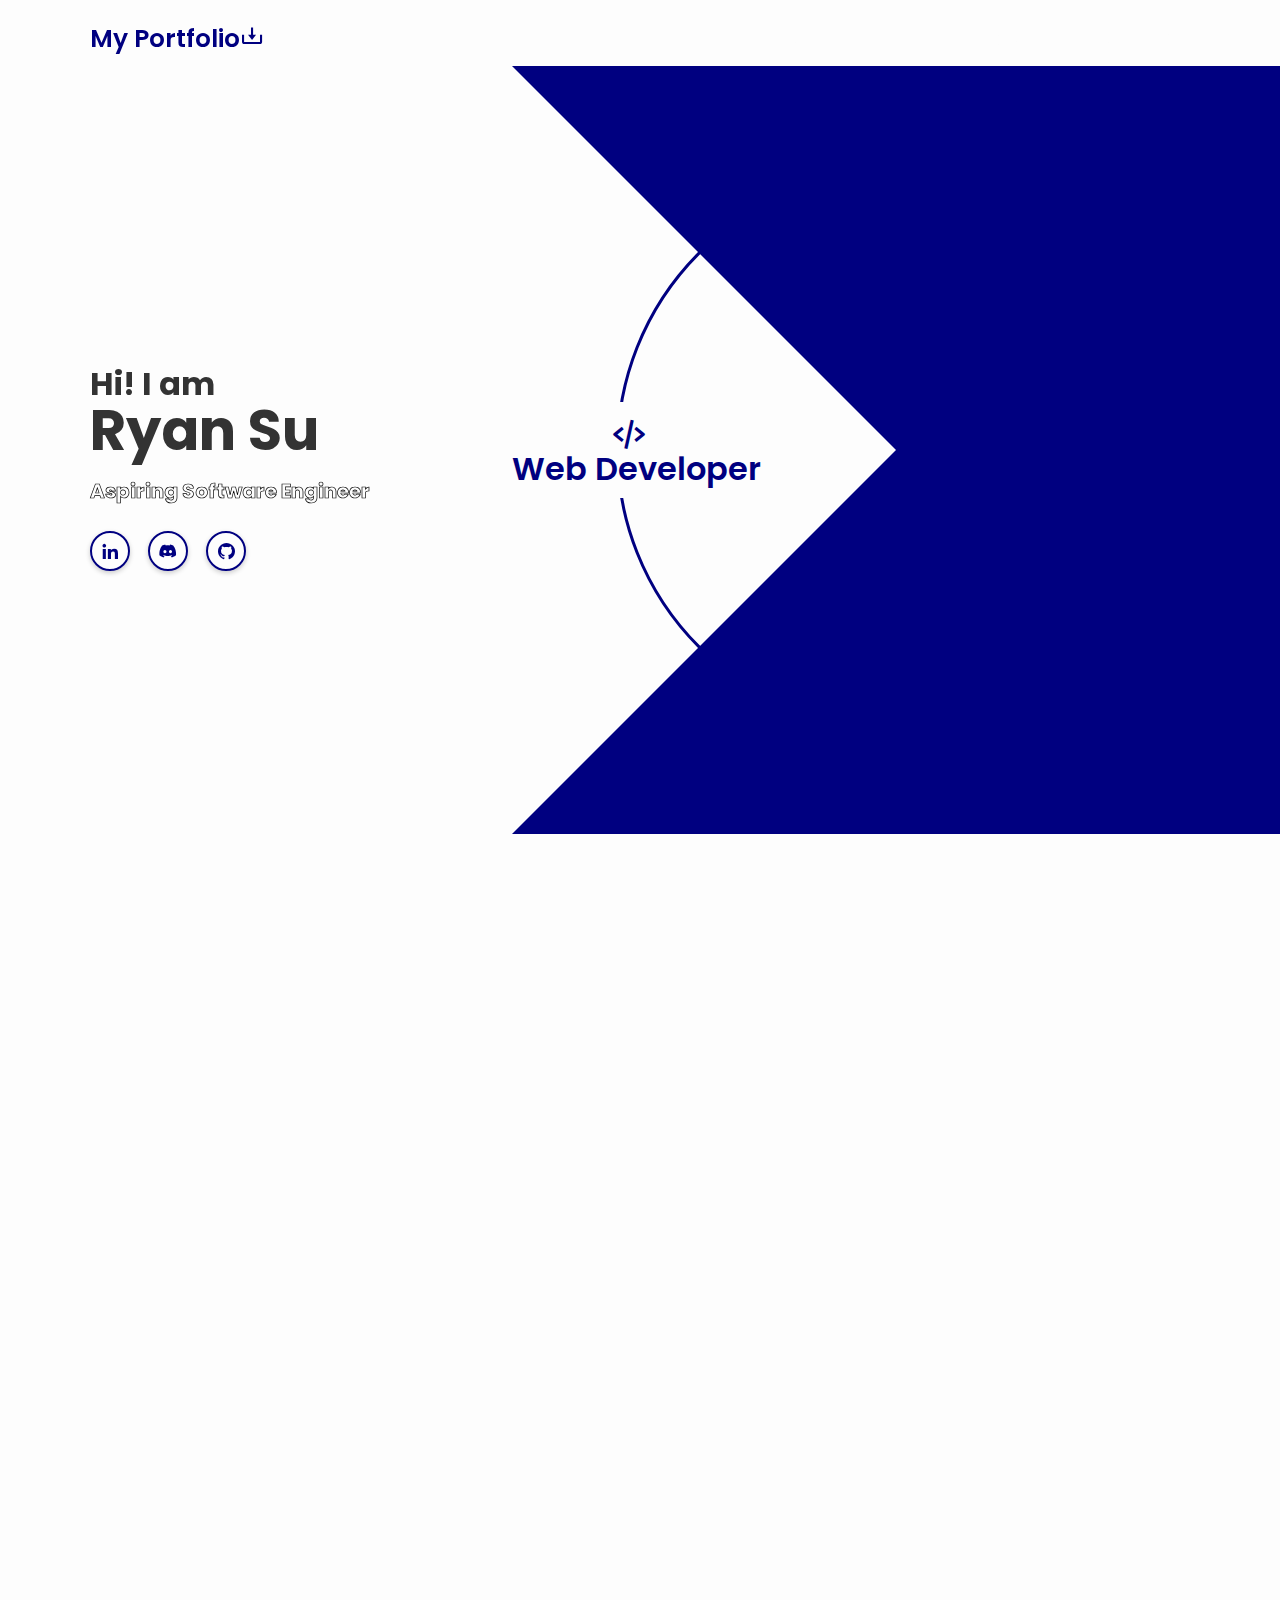
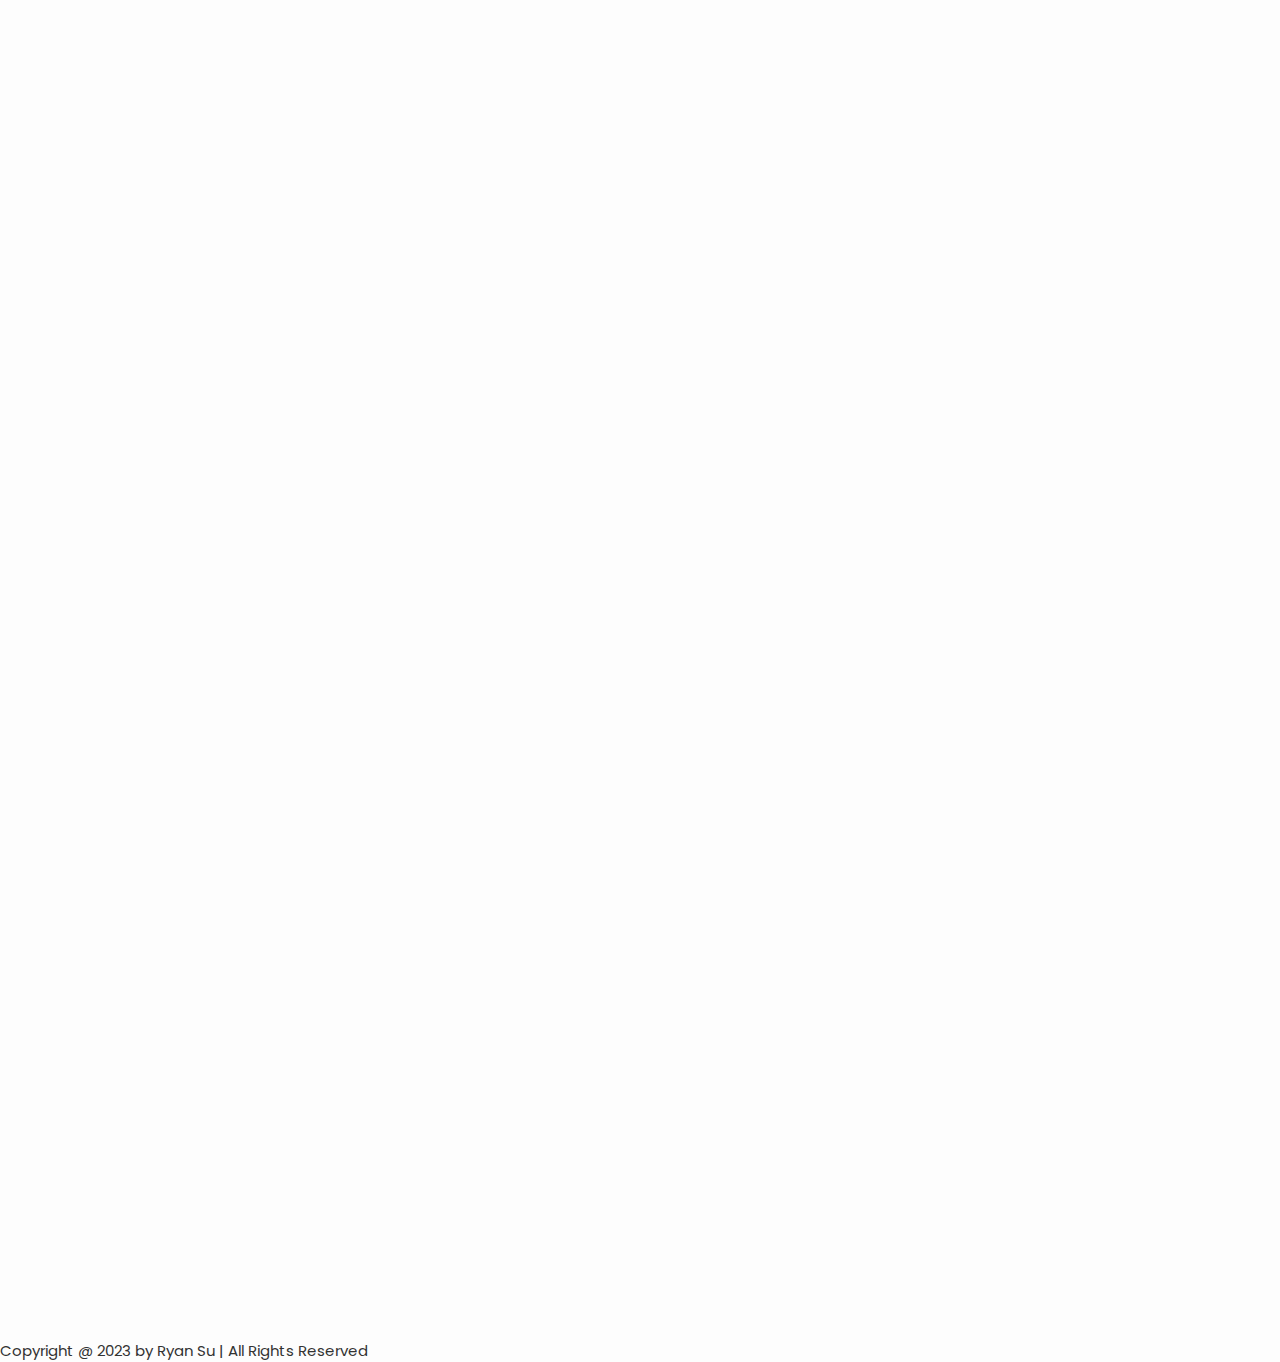
<file: index.html>
<!DOCTYPE html>
<html lang="en">
<head>
    <meta charset="UTF-8">
    <meta name="viewport" content="width=device-width, initial-scale=1.0">
    <title>Ryan's Website</title>
    <link rel="shortcut icon" type="image/png" href="./images/favicon-16x16.png"/>

    <!--==================================================================== Box icons =================================================================-->
    <link href='https://unpkg.com/boxicons@2.1.4/css/boxicons.min.css' rel='stylesheet'>

    <!--======================================================================== Animation on Scroll ================================================-->
    <link href="https://unpkg.com/aos@2.3.1/dist/aos.css" rel="stylesheet">

    <link rel="stylesheet" href="https://cdn.jsdelivr.net/npm/swiper@9/swiper-bundle.min.css" />

    <link rel="stylesheet" href="style.css">

    
</head>
<body>



    <!--=============================================================== header =======================================================================-->
    <header class="header">       
        <a href="#" class="logo">My Portfolio<i class='bx bx-download'></i></a>
        <!--== <button class = "logo" id="pdfButton">Download My CV <i class='bx bx-download'></i></button> =-->
        
        

        <nav class="navbar">
            <a href="#home" class="active">Home</a>
            <a href="#about">About</a>
            <a href="#portfolio">Portfolio</a>
            <a href="#skills">Skills</a>
            <a href="#contact">Contact</a>          
        </nav>
        <div class="bx bx-moon" id="darkMode-icon"  ></div>  
        <div class="bx bx-menu" id="menu-icon"></div> 
    </header>


    <!--=============================================================================== Home Section Design =============================================-->
    <section class="home" id="home">
        <div class="home-content">
            <h2 data-aos="zoom-in-down">Hi! I am</h2>
            <h1 data-aos="zoom-in-right">Ryan Su</h1> 
            
            <div class="text-animate">
                <h3 data-aos="zoom-in-right">Aspiring Software Engineer</h3>
              </div>          
    <!--================================================ Social Media Avaliability Section ==================================================================-->        

            <div class="social-media" data-aos="zoom-in-right">

               
                <button class="button" onclick="window.location.href='https://www.linkedin.com/in/ryan-su-52267823a/'" target="_blank">
                    <i class='bx bxl-linkedin'></i>
                </button>

                <button class="button" onclick="window.location.href='https://discord.gg/.ryan#9571'" target="_blank">
                    <i class='bx bxl-discord-alt'></i>
                </button>

                <button class="button" onclick="window.location.href='https://github.com/ryan-su-12'" target="_blank">
                    <i class='bx bxl-github'></i>
                </button>


                
                

    

                  
            </div>  
            
            <div class="homeFooter">

                <div class="wave"></div>
                <div class="wave"></div>
    
               
    
            </div>
    
        </div>

      

     

        

        <!--https://medium.com/coders-camp/230-machine-learning-projects-with-python-5d0c7abf8265-->

        <!--============================================================== Work Wheel ========================================================================-->
        <div class="profession-container">
            <div class="profession-box">
                <div class="profession" style="--1:0;">
                    <i class='bx bx-code-alt'></i>
                    <h3>Web Developer</h3>
                </div>
                <div class="profession" style="--1:1;">
                    <i class='bx bxl-blender'></i>
                    <h3>3D Design</h3>
                </div>
                <div class="profession" style="--1:2;">
                    <i class='bx bx-palette' ></i>
                    <h3>UI Design</h3>
                </div>
                <div class="profession" style="--1:3;">
                    <i class='bx bx-book-content'></i>
                    <h3>Student</h3>
                </div>
                <div class="circle"></div>
            </div>

            <div class="overlay"></div>
        </div>

    </section>
    

    <!--============================================= About Section Design ====================================================================================-->
    <section class="about" id="about">
        
            <div class="wrapper" data-aos="fade-up-right">
                <div class="stim"></div>
            </div>
        </div>
        <div class="about-content" data-aos="fade-up-left">
        <h2 class="heading">About <span>Me </span></h2>
        <h3>I'm Ryan Su - a Computer Engineering student and Web Development Coordinator at QMIND from Queen's University with a focus 
            in Full-Stack Development and Machine learning.
        </h3>

        <h3>
            I am always open to new opportunities and collaborations where I can apply my 
            knowledge and skills to solve complex problems and create innovative solutions to modern day issues.
        </h3>
            

    
        </div>
    </section>


    <!--============================================================ My work section ==============================================================================-->
    <section class="portfolio" id="portfolio">
        <h2 class="headerl" data-aos="zoom-in">My <span>Projects</span></h2>
        <h3 class="freeTime" data-aos="zoom-in">Swipe <i class='bx bx-right-arrow-alt' ></i></h3>
        <div  data-aos="zoom-in-right" class="swiper mySwiper">
            <div class="swiper-wrapper">
              <div class="swiper-slide">
                <img class="projPho" src="./images/APSC 103.jpg" />
                <h2 class="Charles">Hyperloop GUI</h2>
                    <div class="DoBronx">
                        <p class="GEOTAB">Created a graphical user interface for Hyperloop allowing users to have live updating data coming from the hyperloop pod </p>
                        <h4 class="DAK">[JavaScript, HTML, CSS, Flask]</h4>
                    </div>
              </div>
              <div class="swiper-slide">
                
                <img data-aos="zoom-in-up" class="projPho" src="./images/musicplayer.jpg" />
                <h2 class="Charles">Music Player</h2>
                <div class="DoBronx">
                    <p class="GEOTAB">A music player that has a set playlist of songs  </p>
                    <h4 class="DAK">[JavaScript, HTML, CSS]</h4>
                </div>  
              </div>

              <div data-aos="zoom-in-left" class="swiper-slide">
                <img class="projPho1"src="./images/gyro.jpg" />
                <h2 class="Charles">Shawarma Insider</h2>
                <div class="DoBronx">
                    <p class="GEOTAB">A blog where users can share their experiences from different shawarma shops across Oakville Ontario.</p>
                    <h4 class="DAK">[React.js, MySQL]</h4>
                </div>
              </div>

             


              <div data-aos="zoom-in-left" class="swiper-slide">
                <img class="projPho1"src="./images/toe.jpg" />
                <h2 class="Charles">SuKudo</h2>
                <div class="DoBronx">
                    <p class="GEOTAB">A website containing many classic games (i.e Chess, Pacman) </p>
                    <h4 class="DAK">[MongoDB, Express.js, React.js, SCSS, Node.js]</h4>
                </div>
              </div>

              <div class="swiper-slide">
                <h2 class="header">More Coming Soon...</h2>      
              </div>   
            </div>
            <div class="swiper-pagination"></div>
          </div>    
    </section >

     <!--============================================================ Skills =====================================================================================-->
    <section class='skills' id='skills'>
        <h2 class="headerl" data-aos="zoom-in">My <span>Skills</span></h2>
        <div class="containerl">
            <div class="skill-box">
                <div class="skill-title">
                    <div data-aos="fade-down-right" class="img">
                        <img src="./images/htmllogo.jpg" alt="" class="skill-icon">
                    </div>
                    <h5 class="five" data-aos="fade-down-right">HTML</h5>
                </div>
                
            </div>
            <div class="skill-box">
                <div class="skill-title">
                    <div data-aos="fade-down" class="img">
                        <img src="./images/css.jpg" alt="" class="skill-icon">
                    </div>
                    <h5 class="five" data-aos="fade-down">CSS</h5>
                </div>
                
            </div>
            <div class="skill-box">
                <div class="skill-title">
                    <div data-aos="fade-down-left" class="img">
                        <img src="./images/JS.jpg" alt="" class="skill-icon">
                    </div>
                    <h5 class="five" data-aos="fade-down-left">JavaScript</h5>
                </div>
                
            </div>
            
            <div class="skill-box">
                <div class="skill-title">
                    <div data-aos="fade-up-right" class="img">
                        <img src="./images/python.jpg" alt="" class="skill-icon">
                    </div>
                    <h5 class="five" data-aos="fade-up-right">Python</h5>
                </div>   
            </div>
            <div class="skill-box">
                <div class="skill-title">
                    <div data-aos="fade-down" class="img">
                        <img src="./images/nexty.jpg" alt="" class="skill-icon">
                    </div>
                    <h5 class="five" data-aos="fade-down">NEXT.JS</h5>
                </div>   
            </div>
            <div class="skill-box">
                <div class="skill-title">
                    <div data-aos="fade-up-left" class="img">
                        <img src="./images/Csharp.jpg" alt="" class="skill-icon">
                    </div>
                    <h5 class="five" data-aos="fade-up-left">C & C#</h5>
                </div>   
            </div>
            <div class="skill-box">
                <div class="skill-title">
                    <div data-aos="fade-right" class="img">
                        <img src="./images/reacticon.jpg" alt="" class="skill-icon">
                    </div>
                    <h5 class="five" data-aos="fade-right">React</h5>
                </div>
                
            </div>
            <div class="skill-box">
                <div class="skill-title">
                    <div data-aos="flip-up" class="img">
                        <img src="./images/reactnative.jpg" alt="" class="skill-icon">
                    </div>
                    <h5 class="five" data-aos="flip-up">React Native</h5>
                </div>
                
            </div>
            <div class="skill-box">
                <div class="skill-title">
                    <div data-aos="fade-left" class="img">
                        <img src="./images/flasker.jpg" alt="" class="skill-icon">
                    </div>
                    <h5 class="five" data-aos="fade-left">Flask</h5>
                </div>   
            </div>
        </div>
    </section>

    <!--=============================================================== Contact Section ========================================================================-->

    <section class="contact" id="contact">
        <h2 class="headerl" data-aos="zoom-in">Contact <span>Me</span></h2>
        <h3 class="buggy" data-aos="zoom-in"><i class='bx bxs-phone'>: 437-545-5126</i>  |  <i class='bx bxl-gmail'>: rsu4958@gmail.com</i>  |  <i class='bx bxs-location-plus' >Oakville, ON</i></h3>

        <form onsubmit="sendEmail(); reset(); return false;">
            <div class="input-box" data-aos="zoom-in">
                <div class="input-field">
                    <input type="text" id="name" placeholder="Full Name" required>
                    <span class="focus"></span>
                </div>
                <div class="input-field" data-aos="zoom-in">
                    <input type="text" id="email" placeholder="Email Address" required>
                    <span class="focus"></span>
                </div>
            </div>

            <div class="input-box" data-aos="zoom-in">
                <div class="input-field" data-aos="zoom-in">
                    <input type="number" id="number" placeholder="Mobile Number" required>
                    <span class="focus"></span>
                </div>
                <div class="input-field" data-aos="zoom-in">
                    <input type="text" id='subject'placeholder="Email Subject" required>
                    <span class="focus"></span>
                </div>
            </div>

            <div class="textarea-field" data-aos="zoom-in"> 
                <textarea name="" id="message" cols="30" rows="10" placeholder="Your Message"></textarea>
                <span class="focus"></span>
            </div>

            <div class="'btn-box.btns" data-aos="zoom-in">
                <button type="submit" class="btn">Submit</button>
            </div>
        </form>
    </section>


    <!--================================================================================Footer================================================================================-->

    <footer class="footer">
        <div class="footer-text">
            <p>Copyright @ 2023 by Ryan Su | All Rights Reserved</p>
        </div>    
    </footer>
    
    <!-- ======================================================= Js ==================================================================================================-->

    <script src="https://unpkg.com/aos@2.3.1/dist/aos.js"></script>
    <script src="https://cdn.jsdelivr.net/npm/swiper@9/swiper-bundle.min.js"></script>
    <script>
        var swiper = new Swiper(".mySwiper", {
    effect: "coverflow",
    grabCursor: true,
    centeredSlides: true,
    slidesPerView: "auto",
    coverflowEffect: {
      rotate: 50,
      stretch: 0,
      depth: 100,
      modifier: 1,
      slideShadows: true,
    },
    pagination: {
      el: ".swiper-pagination",
    },
  });
    </script>

    <script src="https://smtpjs.com/v3/smtp.js"></script>
    <script>
        function sendEmail(){
            Email.send({
            Host : "smtp.gmail.com",
            Username : "rs861057@gmail.com",
            Password : "password",
            To : 'rs861057@gmail.com',
            From : document.getElementById('email').value,
            Subject : "This is the subject",
            Body : "And this is the body"
        }).then(
        message => alert(message)
        );
}


    </script>
    <script>
        document.getElementById("pdfButton").addEventListener("click", function() {
    // Replace 'your-pdf-file.pdf' with the actual path to your PDF file
    var pdfUrl = 'ResumeFall2023.pdf';
    
    // Open the PDF in a new window or tab
    window.open(pdfUrl, '_try');
        });
    </script>



    <script src="script.js"></script>   
    <script>
        AOS.init();
    </script>
    
</body>
</html>
</file>
<file: style.css>
@import url('https://fonts.googleapis.com/css2?family=Poppins:wght@300;400;500;600;700;800;900&display=swap');

* {
    margin: 0;
    padding: 0;
    box-sizing: border-box;
    border: none;
    outline: none;
    scroll-behavior: smooth;
    font-family: 'Poppins', sans-serif ;
}

:root {
    --bg-color: #fdfdfd;
    --text-color: #333;
    --main-color: #000080;
    --white-color: #fdfdfd;
    --shadow-color: rgba(0, 0, 0, .2);
    --black: #000;
    --jashin: #F8FBF8;
    --johie: #000;
    

    
}

.dark-mode {
    --bg-color: #0b061f;
    --text-color: #fff;
    --shadow-color: rgba(0, 0, 0, .7);
    --black: #fff;
    --jashin: #000;
    --johie: #fff;
       
}

html {
    font-size: 62.5%;
    overflow-x: hidden;
    scroll-behavior: smooth;
}

body {
    background: var(--bg-color);
    color: var(--text-color);
}

.header {
    position: fixed;
    top: 0;
    left: 0;
    width: 100%;
    padding: 2rem 7%;
    background: transparent;
    display: flex;
    align-items: center;
    z-index: 100;
    transition: .5s;
}

.header.sticky {
    background: var(--bg-color);
    box-shadow: 0 .1rem 1rem var(--shadow-color);

}

.logo {
    font-size: 2.5rem;
    color: var(--main-color);
    font-weight: 600;
    cursor: default;
    margin-right: auto;
    text-decoration: none;
}

/*==================================================================================== NavBar ====================================================================================*/

.navbar a {
    position: relative;
    font-size: 1.7rem;
    color: var(--white-color);
    font-weight: 500;
    margin-right: 3.5rem;  
    text-decoration: none;
}

.header.sticky .navbar a{
    color: var(--text-color);

}

.header.sticky .navbar a::before {
    background: var(--main-color);
    opacity: .7;

}

.header.sticky .navbar a.active {
    color: var(--main-color)

}

.navbar a.active::before {
    content: '';
    position: absolute;
    left: 0;
    bottom: -6px;
    width: 100%;
    height: .2rem;
    background: var(--white-color);
}

#darkMode-icon {
    font-size: 2.4rem;
    color: var(--white-color);
    cursor: pointer;
}

#menu-icon {
    font-size: 3.6rem;
    color: var(--white-color);
    display: none;


}

.header.sticky #darkMode-icon {
    color: var(--text-color);
    opacity: .9;
}


/*============================================================================= Home Section css design ==================================================================================*/

section {
    min-height: 100vh;
    padding: 10rem 7% 2rem;
}

.home {
    display: flex;
    align-items: center;
}

.home .home-content {
    max-width: 44rem;

}

.home-content h2 {
    font-size: 3.2rem;
    font-weight: 700;
    line-height: .3;

}

.home-content h1{
    font-size: 5.6rem;
    font-weight: 700;
    margin-bottom: .3rem;
}

.home-content .text-animate {
    position: relative;
    width: 32.8rem;
}

.home-content .text-animate h3 {
    font-size: 2rem;
    font-weight: 700;
    color: transparent;
    -webkit-text-stroke: .7px var(--black);
    background-image: linear-gradient(var(--black), var(--black));
    background-repeat: no-repeat;
    -webkit-background-clip: text;
    background-position: -33rem 0;
    animation: homeBgText 6s linear infinite;
    animation-delay: 2s;
  
}

.home-content .social-media .button {
    display: inline-flex;
    justify-content: center;
    align-items: center;
    width: 4rem;
    height: 4rem;
    background: transparent;
    border: .2rem solid var(--main-color);
    border-radius: 50%;
    box-shadow: 0 .2rem .5rem var(--shadow-color);
    font-size: 2rem;
    color: var(--main-color);
    margin: 2.5rem 1.5rem 3rem 0;
    text-decoration: none;
    
}


.home-content .social-media .button:hover {
    background: var(--main-color);
    color: var(--white-color);
    transition: .5s ease;

}


.btn {
    display: inline-block;
    padding: 1.2rem 2.8rem;
    background: var(--main-color);
    border-radius: .6rem;
    box-shadow: 0 .2rem .5rem var(--shadow-color);
    font-size: 1.6rem;
    color: var(--white-color);
    letter-spacing: .1rem;
    font-weight: 600;
    text-decoration: none;
    
}

.btn:hover {
    background: transparent;
    color: var(--main-color);
    transition: .5s ease;
    border-color: var(--main-color);
}

.home .profession-container {
    position: absolute;
    top: 50%;
    right: 0;
    transform: translateY(-50%);
    width: 768px;
    height: 768px;
    overflow: hidden;
    pointer-events: none;

}

.home .profession-container .profession-box {
    position: absolute;
    top: 0;
    right: 0;
    width: 768px;
    height: 768px;
    border-radius: 50%;
    display: flex;
    justify-content: center;
    align-items: center;
    animation: professionRotate 13s ease-out infinite;
}

@keyframes professionRotate {
    0%, 20% {
        transform: rotate(0deg);
    }
    25%, 45% {
        transform: rotate(-90deg);
    }
    59%, 70% {
        transform: rotate(-180deg);
    }
    75%, 95% {
        transform: rotate(-270deg);
    }
    100% {
        transform: rotate(0deg);
    }


}

.home .profession-box .profession {
    position: absolute;
    left: 0;
    display: flex;
    align-items: center;
    flex-direction: column;
    color: var(--main-color);
    transform: rotate(calc(360deg / 4 * var(--1)));
    transform-origin: 384px;
    background: var(--bg-color);
    padding: 13px 0;
}

.home .profession-box .profession:nth-child(1) i {
    margin-right: 15px;
}

.home .profession-box .profession:nth-child(2),
.home .profession-box .profession:nth-child(4) {
    padding-bottom: 20px;
}

.home .profession i {
    font-size: 3.8rem;
}

.home .profession h3 {
    font-size: 3.2rem;
    line-height: 1;
    font-weight: 600;
}

.home .profession-box .circle {
    width: 560px;
    height: 560px;
    border: 3px solid var(--main-color);
    border-radius: 50%;
}

/*==========================================REPLACE Y==================================================*/
.home .profession-container .overlay {
    position: absolute;
    top: 0;
    right: 0;
    width: 0;
    height: 0;
    border-top: 384px solid var(--main-color);
    border-right: 384px solid var(--main-color);
    border-bottom: 384px solid var(--main-color);
    border-left: 384px solid transparent;

}

.home-img img {
    position: absolute;
    bottom: 0;
    right: 0;
    
    pointer-events: none;
}


/*=============================================================================== About me Design Section ========================================================================*/

span {
    color: var(--main-color);
}

.about {
    display: flex;
    justify-content: center;
    align-items: center;
    gap: 4rem;
}

.about-img img {
    width: 40vw;
    border-radius: 50%;
}

.heading {
    font-size: 4.5rem;
    text-align: center;
    margin-left: 10%;
}

.headerl {
    font-size: 4.5rem;
    text-align: center;

}
.about-content h2{
    text-align: center;
    line-height: 1.2;
}

.about-content h3 {
    margin-top: 5%;
    font-size: 1.5rem;
    text-align: center;
    margin-left: 10%;
}

/*Blob animation*/
.stim{
    background-image: url('./images/ryanHeadshot.jpg');
    -webkit-background-size: cover;
    background-size: cover;
    background-position: center;
    height: 450px;
    width: 450px;
    box-shadow: 0 20px 5px 5px rgba(0,0,0,0.2);
    animation: animate 5s ease-in-out infinite;
    transition: all 3s ease-in-out;
    border: 4px solid #000;
    
}

@keyframes animate {
    0%{
        border-radius: 60% 40% 30% 70%/60% 30%
        70% 40%;
    }
    50%{
        border-radius: 30% 60% 70% 40%/50% 60%
        30% 60%;
    }
    100%{
        border-radius: 60% 40% 30% 70%/60% 30%
        70% 40%;
    }   
}

/* ================================================================================ Card Contact =====================================================================================*/
.contact {
    min-height: auto;
    padding-bottom: 7rem;
    background-color: var(--bg-color);
}

.contact form {
    max-width: 70rem;
    margin: 0 auto;
    text-align: center;
}

.contact form .input-box {
    position: relatvie;
    display: flex;
    justify-content: space-between;
    flex-wrap: wrap;
}

.contact form .input-box .input-field {
    position: relative;
    width: 49%;
    margin: .8rem 0;
}

.contact form .input-box .input-field input,
.contact form .textarea-field textarea {
    width: 100%;
    height: 100%;
    padding: 1.5rem;
    font-size: 1.6rem;
    color: var(--text-color);
    background: transparent;
    border-radius: .6rem;
    border: .2rem solid var(--main-color);
}

/*
.container{
    display: flex;
    justify-content: center;
    align-items: center;
    flex-wrap: wrap;
    height: 100vh;
  
  }
  .container .box{
    width:400px;
    height:300px;
    border: radius 10px;
    background: var(--bg-color);
    margin: 10px;
    position: relative;
    border-radius: 20%;
    box-shadow: 0px 0px 15px background;
    transition:  .3s all ease-in-out;
  }
  
  .container .box .boxcontent{
    display: flex;
    align-items:center;
    text-align: center;
    justify-content: center;
    flex-direction: column;
    padding: 15px
  
  }
  
  .container .box .boxContent .title{
    font-size: 24px;
    color: #fff;
    font-weight: bold;
    padding: 10px;
    font-family: Courier New, sans-serif;
    text-align: center;
  }
  
  .container .box .boxContent .desc{
    font-size: 15px;
    color: var(--bg-color);
    height:20%;
    font-family: Monaco, sans-serif;
    text-align: center;
     
  }
  
  .container .box a{
    position: absolute;
    width: 100%;
    height: 100%;
    top:0;
    left:0;
  }
  
  .container .box:hover{
    background: linear-gradient(130deg, #000002 0%, #2c2d33 100%);
    box-shadow: none;
  }
  
  .container .box:hover .icon,
  .container .box:hover .title,
  .container .box:hover .desc{
    color:white;
    transition: .3s all ease-in-out
  
  }

  */

.wrapper {
    display: flex;
    align-items: center;
    justify-content: center;
    height: 100vh;
}  


/*================================================================== Card Component of the website =======================================================================*/
.container{
    display: flex;
    justify-content: center;
    align-items: center;
    flex-wrap: wrap;
    height: 100vh;
  
  }
  .container .box{
    width:400px;
    height:300px;
    border: radius 10px;
    background: #191970;
    margin: 10px;
    position: relative;
    border-radius: 20%;
    box-shadow: 0px 0px 15px #fff;
    transition:  .3s all ease-in-out;
  }
  
  .container .box .boxcontent{
    display: flex;
    align-items:center;
    text-align: center;
    justify-content: center;
    flex-direction: column;
    padding: 15px
  
  }
  
  .container .box .boxContent .title{
    font-size: 24px;
    color: #fff;
    font-weight: bold;
    padding: 10px;
    font-family: Courier New, sans-serif;
  }
  
  .container .box .boxContent .desc{
    font-size: 15px;
    color: #191970;
    height:20%;
    font-family: Monaco, sans-serif;
     
  }
  
  .container .box .bio{
    position: absolute;
    width: 100%;
    height: 100%;
    top:0;
    left:0;
  }
  
  .container .box:hover{
    background: linear-gradient(130deg, #4254f1 0%, #090268 100%);
    box-shadow: none;
  }
  
  .container .box:hover .icon,
  .container .box:hover .title,
  .container .box:hover .desc{
    color:#ffff;
    transition: .3s all ease-in-out
  
  }
  
  .cardPho{
    height: 100px;
    width: 200px;
    border-radius: 10%;   
  }

  .contact h3 {
    text-align: center;
    margin-bottom: 3%;
    margin-top: 3%;

  }


 /*=========================================================== Card Carousel ====================================================*/
 .swiper {
    width: 100%;
    padding-top: 50px;
    padding-bottom: 50px;
    border-radius: 15%;
    box-shadow: 0 20px 5px 5px rgba(0,0,0,0.2);
    font-size: 1.2rem;

    
  }

  .swiper-slide {
    background-position: center;
    background-size: cover;
    background-color: var(--jashin);
    width: 300px;
    height: 300px;
    
    
    border-radius: 10%;
  }

  .swiper-slide img {
    display: block;
    width: 100%;
  }

  .projPho {
    padding: 5%;
    border-radius: 15%;
  }

  .projPho1 {
    padding: 5%;
    max-height: 150px;
    border-radius: 15%;
  }

  .Charles,
  .GEOTAB,
  .freeTime,
  .DAK {
    text-align: center;
  }

  .buggy {
    font-size: 1.8rem;
    font-family: 'Poppins', sans-serif;
  }


/*Skill section */  
.containerl {
    display: grid;
    grid-template-columns: repeat(3, 1fr);
    justify-content: center;
    align-items: center;
    text-align: center;
    grid-gap: 1rem;
    padding: 1rem 80px;
    font-size: 1.2rem;
}

.skill-box{
    padding: 1rem;
    color: #000;
    cursor: pointer;
}

.skill-title {
    display: flex;
    flex-direction: column;
    align-items: center;
    padding: 0.5rem;
    margin-bottom: 0.5rem;
}

.img{
    width: 90px;
    height: 90px;
    position: relative;
    border-radius: 45px;
    background-color: #fff;
    display: flex;
    justify-content: center;
    align-items: center;
}

.img:after{
    content: '';
    position: absolute;
    top: 0;
    left: 0;
    width: 50%;
    height: 90px;
    background: regb(100, 100, 100, 0.5);
    border-radius: 45px;

}

.skill-icon{
    width: 50px;
    z-index: 2;
}

.five {
    padding-top: 5%;
    
    color: var(--black);
     
}
/*Footer text*/

.footer-text {
    font-size: 1.5rem;
}






@keyframes homeBgText {
    0%,
    10%,
    100% {
        background-position: -33rem 0;
    }

    65%,
    85% {
        background-position: 0 0;
    }

}

/*Screen sizes*/

/*@media (max-height: 1080px){

    .home .profession-box .profession {
        position: absolute;
        left: 0;
        display: flex;
        align-items: center;
        flex-direction: column;
        color: var(--main-color);
        transform: rotate(calc(360deg / 4 * var(--1)));
        transform-origin: 384px;
        background: var(--bg-color);
        padding: 26px 0;
    }

    

    

    .home .profession-container {
        position: absolute;
        top: 50%;
        right: 0;
        transform: translateY(-50%);
        width: 960px;
        height:  960px;
        overflow: hidden;
        pointer-events: none;
    
    }

    .home .profession-box .profession:nth-child(1) i {
        margin-right: 250px;
    }
    
    .home .profession-box .profession:nth-child(2),
    .home .profession-box .profession:nth-child(4) {
        padding-bottom: 60px;
    }

    .home .profession i {
        font-size: 6.8rem;
    }
    
    .home .profession h3 {
        font-size: 3.2rem;
        line-height: 1;
        font-weight: 600;
       
    }

    .home .profession-box .circle {
        width: 960px;
        height: 960px;
        border: 3px solid var(--main-color);
        border-radius: 50%;
    }


    .home .profession-container .overlay{
        position: absolute;
        top: 0;
        right: 0;
        width: 0;
        height: 0;
        border-top: 500px solid var(--main-color);
        border-right: 500px  solid var(--main-color);
        border-bottom: 500px solid var(--main-color);
        border-left: 450px solid transparent;
    
    }

    .home .profession-container .profession-box {
        position: absolute;
        top: 0;
        right: 0;
        width: 960px;
        height: 960px;
        border-radius: 50%;
        display: flex;
        justify-content: center;
        align-items: center;
        animation: professionRotate 13s ease-out infinite;
    }
}
*/

@media (min-width: 1920px) {
    

    .navbar a {
        color: var(--johie);
    }

    #darkMode-icon {
        font-size: 2.4rem;
        color: var(--johie);
        cursor: pointer;
    }

    .DAK, 
    .GEOTAB {
        font-size: 1.5rem;
    }

    .home-content h2 {
        font-size: 8 rem;
        font-weight: 700;
        line-height: .3;
    
    }
    
    .home-content h1{
        font-size: 10rem;
        font-weight: 700;
        margin-bottom: .3rem;
    }

    .home-content .text-animate h3 {
        font-size: 2.3rem;

    }

    .about-content h2{
        text-align: center;
        line-height: 1.2;
        font-size: 6rem;

    }
    
    .about-content h3 {
        margin-top: 5%;
        font-size: 2.4rem;
        text-align: center;
        margin-left: 10%;
    }

    .phoneFooter {
        display: none;
    }
    
    
    

}
 
@media (max-width: 1200px){
    html {
        font-size: 55%;
    }

    .home .profession-container {
        height: 85.8rem;
    }

    .home .profession-container .profession-box {
        right: -12rem;
        height: 85.5rem;
    }

    .home .profession-container .overlay {
        right: -9rem;
    }

    .phoneFooter {
        display: none;
    }
}

@media (max-width: 1024px) {
    .header {
        padding: 2rem 3%;
    }

    section {
        padding: 10rem 3% 2rem;
    }

    .home .profession-container .profession-box {
        right: -22em;
        
    }

    .home .profession-container .overlay {
        right: -15rem;
    }

    .phoneFooter {
        display: none;
    }
}
 
@media (max-width: 991px) {
    .home .home-content {
        max-width: 50rem;
    }
    .home .profession-container .profession-box {
        right: 45rem;
    }

    .home .profession-container .overlay {
        right: -39.5rem;
    }

    .phoneFooter {
        display: none;
    }
}

@media(device-width: 768px) {
    #menu-icon {
        display: block;
        color: var(--johie);
        
    }

    #darkMode-icon {
        position: absolute;
        right: 7rem;
        font-size: 2.6rem;
        color: var(--text-color);
        margin-bottom: .1rem;
    }

    .navbar {
        position: absolute;
        top: 100%;
        left: 0; 
        width: 100%;
        padding: 1rem 3%;
        background: var(--bg-color);
        border-top: .1rem solid rgba(0, 0, 0, .2);
        box-shadow: 0 .5 1rem rgba(0, 0, 0, .1);
        display: none;
    }

    .navbar.active{
        display: block;
    }

    .navbar a {
        display: block;
        font-size: 2rem;
        margin: 3rem 0;
        color: var(--jashin);
    }

    .navbar a:nth-child(1),
    .navbar a:nth-child(2){
        color: var(--jashin);

    }

    .navbar a.active {
        color: var(--black);
    }

    .navbar a::before {
        display: none;

    }

    .home {
        padding: 0 3% 23rem;
        justify-content: center;
        text-align: center;
    }

    .home-content h3 {
        font-size: 2.6rem;
    }

    .home-content h1 {
        font-size: 5rem;
    }

    .home-content .social-media a {
        margin: 2.5rem .75rem 3rem;
    }

    .home-content .profession-container {
        left: 0;
        width: 100%;
        height: 100%;
    }

    .home .profession-container .profession-box{
        position: fixed;
        top: 60%;
        left: 0;
        border-radius: 0;
        width: 100%;
    }

    .home .profession-box .profession {
        padding: 0 13px;
        left: auto;
        transform-origin: 0;
    }

    .home .profession-box .profession:nth-child(1) {
        transform: rotate(-90deg) translate(-120px, -210px);
    }

    .home .profession-box .profession:nth-child(1) i {
        margin-right: 0;
    }

    .home .profession-box .profession:nth-child(2) {
        transform: rotate(0deg) translate(-0px, -335px);
    }

    .home .profession-box .profession:nth-child(3) {
        transform: rotate(90deg) translate(-115px, -450px);
    }

    .home .profession-box .profession:nth-child(4) {
        transform: rotate(180deg) translate(-220px, -335px);
    }

    .home .profession-box .circle{
        position: fixed;
        width: 670px;
        height: 670px;
        z-index: -1;
    }

    .home .profession-container .overlay{
        position: fixed;
        top: 70rem;
        left: 50%;
        right: 0;
        transform: rotate(90deg) translate(-50%, 50%) scaleY(3);
        border-width: 23.9rem;
    }

    .about {
        font-size: 2rem;
        text-align: center;
        flex-direction: column-reverse;
        text-align: center;


    }

    .about-content h2{
        text-align: center;
        padding-right: 10%;
        
    }

    .about-content h3{
        text-align: center;
        padding-right: 10%;
        font-size: 1.2rem;
        
    }

    .stim{
        background-image: url('./images/ryanHeadshot.jpg');
        -webkit-background-size: cover;
        background-size: cover;
        background-position: center;
        height: 250px;
        width: 250px;
        box-shadow: 0 20px 5px 5px rgba(0,0,0,0.2);
        animation: animate 5s ease-in-out infinite;
        transition: all 3s ease-in-out;
        border: 4px solid #000;
        
    }

    .phoneFooter {
        display: none;
    }


}

@media (max-width: 617px) {
    
}

@media (max-width: 834px) {

    #menu-icon {
        display: block;
        color: var(--johie);
        
    }

    #darkMode-icon {
        position: absolute;
        right: 7rem;
        font-size: 2.6rem;
        color: var(--text-color);
        margin-bottom: .1rem;
    }

    .navbar {
        position: absolute;
        top: 100%;
        left: 0; 
        width: 100%;
        padding: 1rem 3%;
        background: var(--bg-color);
        border-top: .1rem solid rgba(0, 0, 0, .2);
        box-shadow: 0 .5 1rem rgba(0, 0, 0, .1);
        display: none;
    }

    .navbar.active{
        display: block;
    }

    .navbar a {
        display: block;
        font-size: 2rem;
        margin: 3rem 0;
        color: var(--jashin);
    }

    .navbar a:nth-child(1),
    .navbar a:nth-child(2){
        color: var(--jashin);

    }

    .navbar a.active {
        color: var(--black);
    }

    .navbar a::before {
        display: none;

    }

    .home {
        padding: 0 3% 23rem;
        justify-content: center;
        text-align: center;
        padding: 100
    }

    .home-content h3 {
      
        font-size: 2.6rem;
    }

    .home-content h1 {
        
        font-size: 5rem;
    }

    .home-content  {
        padding-top: 300px;
       
    }

    .home-content .social-media a{
        margin: 2.5rem .75rem 3rem;
    }

    .home .profession-container .profession-box{
        position: fixed;
        top: 60%;
        left: 0;
        border-radius: 0;
        width: 100%;
    }

    .home .profession-box .profession {
        padding: 0 13px;
        left: auto;
        transform-origin: 0;
    }

    .home .profession-box .profession:nth-child(1) {
        transform: rotate(-90deg) translate(-120px, -210px);
    }

    .home .profession-box .profession:nth-child(1) i {
        margin-right: 0;
    }

    .home .profession-box .profession:nth-child(2) {
        transform: rotate(0deg) translate(-0px, -335px);
    }

    .home .profession-box .profession:nth-child(3) {
        transform: rotate(90deg) translate(-110px, -450px);
    }

    .home .profession-box .profession:nth-child(4) {
        transform: rotate(180deg) translate(-220px, -335px);
    }

    .home .profession-box .circle{
        position: fixed;
        width: 670px;
        height: 670px;
        z-index: -1;
    }

    .home .profession-container .overlay{
        position: fixed;
        top: 70rem;
        left: 50%;
        right: 0;
        transform: rotate(90deg) translate(-50%, 50%) scaleY(3);
        border-width: 23.9rem;
    }

    .about {
        font-size: 2rem;
        text-align: center;


    }

    .about-content h2{
        text-align: center;
        padding-right: 10%;
        
    }

    .about-content h3{
        text-align: center;
        padding-right: 10%;
        font-size: 1.2rem;
        
    }

    .wrapper .stim{
        background-image: url('./images/ryanHeadshot.jpg');
        -webkit-background-size: cover;
        background-size: cover;
        background-position: center;
        height: 250px;
        width: 250px;
        box-shadow: 0 20px 5px 5px rgba(0,0,0,0.2);
        animation: animate 5s ease-in-out infinite;
        transition: all 3s ease-in-out;
        border: 4px solid #000;
        padding-top: 10px;
        
    }

  
    

}



@media (max-width: 375px) {
    html {
        font-size:  50%;
        padding-left: 10%;
    }


    #darkMode-icon {
        right: 6rem;
    }

    .home {
        padding-top: 50%;
    }

    .home .profession-container  {
        width: 200px;
        height: 200px;


    }

    .home .profession-container .profession-box  {
        display: none;
        

    }

    .home .profession-container .overlay{

        position: absolute;
        height: 250px;
        width: 100%;
        bottom: 0;
        text-align: center;
        
       
    }

    .home .profession-box .circle{
        display: none;
    }

 

    .home {
        padding: 0 3% 30rem;
        text-align: center;
    }

    .about {
      
        flex-direction: column-reverse;
        text-align: center;
        margin-bottom: 0;
    }

    .about-content h2{
        text-align: center;
       
        
    }

    .about-content h3{
        text-align: center;
      
        font-size: 1.2rem;
        
    }

    .wrapper .stim {
        width: 70vw;
        margin-top: 10px;
    
    }

    .h3 {
        text-align: center;
    }

    .homeFooter {
        padding: 0;
        margin: 0;
        margin-right: 15px;

        
      
       
    }

    

    .wave {
        background-image: url("ata:image/svg+xml;base64,[base64]");
        background-repeat: repeat-x;
        height: 100%;
        
        background-position: bottom;
        position: absolute;
        bottom: 0%;
        width: 100%;
        height: 450px;
        animation: wave 5s cubic-bezier(0.36, 0.45, 0.63, 0.53) infinite;
        z-index: 1;


        
        }
        
        .wave:nth-of-type(2) {
        opacity: 0.7;
        animation: swell 5s ease -1.25s infinite, wave 5s cubic-bezier(0.36, 0.45, 0.63, 0.53) -.125s infinite;
        z-index: 0;
        }

        .m2demon {
            margin-top: 15px;
            margin-bottom: 0;
        }
        
       

  
}
</file>
